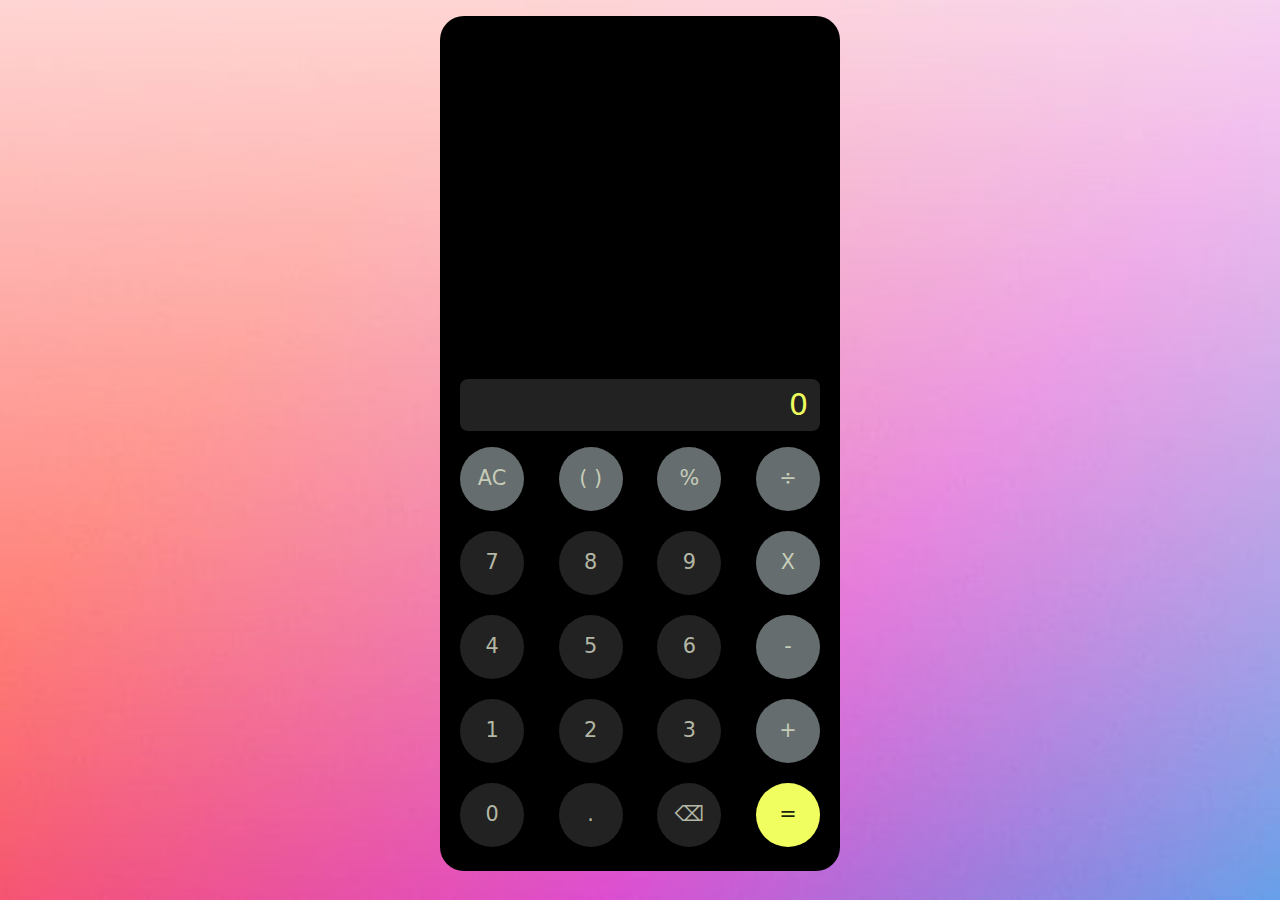
<file: Level-1-Task-2-Calculator/index.html>
<!DOCTYPE html>
<html lang="en">

<head>
    <meta charset="UTF-8">
    <meta name="viewport" content="width=device-width, initial-scale=1.0">
    <link rel="shortcut icon" href="./assets/images/favicon.png" type="image/x-icon">
    <link rel="stylesheet" href="./style.css">
    <title>Calculator</title>
</head>

<body>
    <div
        class="min-w-full min-h-[100vh] bg-black lg:bg-[url('./assets/images/background.jpg')] lg:bg-no-repeat lg:bg-[cover] lg:py-4">
        <div
            class="min-h-[95vh] px-5 py-6 space-y-4 flex flex-col justify-end lg:w-[400px] lg:bg-black lg:m-auto lg:rounded-3xl">
            <div id="result" class="px-3 py-2 text-[#edfd5e] text-3xl text-end bg-[#222222] rounded-lg">0</div>
            <div class="grid grid-cols-[repeat(4,4rem)] justify-between gap-5">
                <div id="btn" class="circularBtn operatorBtn">AC</div>
                <div id="btn" class="circularBtn operatorBtn">( )</div>
                <div id="btn" class="circularBtn operatorBtn">%</div>
                <div id="btn" class="circularBtn operatorBtn">÷</div>
                <div id="btn" class="circularBtn">7</div>
                <div id="btn" class="circularBtn">8</div>
                <div id="btn" class="circularBtn">9</div>
                <div id="btn" class="circularBtn operatorBtn">X</div>
                <div id="btn" class="circularBtn">4</div>
                <div id="btn" class="circularBtn">5</div>
                <div id="btn" class="circularBtn">6</div>
                <div id="btn" class="circularBtn operatorBtn">-</div>
                <div id="btn" class="circularBtn">1</div>
                <div id="btn" class="circularBtn">2</div>
                <div id="btn" class="circularBtn">3</div>
                <div id="btn" class="circularBtn operatorBtn">+</div>
                <div id="btn" class="circularBtn">0</div>
                <div id="btn" class="circularBtn">.</div>
                <div id="btn" class="circularBtn">⌫</div>
                <div id="btn" class="circularBtn resultBtn">=</div>
            </div>
        </div>
    </div>
    <script src="./index.js"></script>
</body>

</html>
</file>
<file: Level-1-Task-2-Calculator/style.css>
/*
! tailwindcss v3.4.4 | MIT License | https://tailwindcss.com
*/

/*
1. Prevent padding and border from affecting element width. (https://github.com/mozdevs/cssremedy/issues/4)
2. Allow adding a border to an element by just adding a border-width. (https://github.com/tailwindcss/tailwindcss/pull/116)
*/

*,
::before,
::after {
  box-sizing: border-box;
  /* 1 */
  border-width: 0;
  /* 2 */
  border-style: solid;
  /* 2 */
  border-color: #e5e7eb;
  /* 2 */
}

::before,
::after {
  --tw-content: '';
}

/*
1. Use a consistent sensible line-height in all browsers.
2. Prevent adjustments of font size after orientation changes in iOS.
3. Use a more readable tab size.
4. Use the user's configured `sans` font-family by default.
5. Use the user's configured `sans` font-feature-settings by default.
6. Use the user's configured `sans` font-variation-settings by default.
7. Disable tap highlights on iOS
*/

html,
:host {
  line-height: 1.5;
  /* 1 */
  -webkit-text-size-adjust: 100%;
  /* 2 */
  -moz-tab-size: 4;
  /* 3 */
  -o-tab-size: 4;
     tab-size: 4;
  /* 3 */
  font-family: ui-sans-serif, system-ui, sans-serif, "Apple Color Emoji", "Segoe UI Emoji", "Segoe UI Symbol", "Noto Color Emoji";
  /* 4 */
  font-feature-settings: normal;
  /* 5 */
  font-variation-settings: normal;
  /* 6 */
  -webkit-tap-highlight-color: transparent;
  /* 7 */
}

/*
1. Remove the margin in all browsers.
2. Inherit line-height from `html` so users can set them as a class directly on the `html` element.
*/

body {
  margin: 0;
  /* 1 */
  line-height: inherit;
  /* 2 */
}

/*
1. Add the correct height in Firefox.
2. Correct the inheritance of border color in Firefox. (https://bugzilla.mozilla.org/show_bug.cgi?id=190655)
3. Ensure horizontal rules are visible by default.
*/

hr {
  height: 0;
  /* 1 */
  color: inherit;
  /* 2 */
  border-top-width: 1px;
  /* 3 */
}

/*
Add the correct text decoration in Chrome, Edge, and Safari.
*/

abbr:where([title]) {
  -webkit-text-decoration: underline dotted;
          text-decoration: underline dotted;
}

/*
Remove the default font size and weight for headings.
*/

h1,
h2,
h3,
h4,
h5,
h6 {
  font-size: inherit;
  font-weight: inherit;
}

/*
Reset links to optimize for opt-in styling instead of opt-out.
*/

a {
  color: inherit;
  text-decoration: inherit;
}

/*
Add the correct font weight in Edge and Safari.
*/

b,
strong {
  font-weight: bolder;
}

/*
1. Use the user's configured `mono` font-family by default.
2. Use the user's configured `mono` font-feature-settings by default.
3. Use the user's configured `mono` font-variation-settings by default.
4. Correct the odd `em` font sizing in all browsers.
*/

code,
kbd,
samp,
pre {
  font-family: ui-monospace, SFMono-Regular, Menlo, Monaco, Consolas, "Liberation Mono", "Courier New", monospace;
  /* 1 */
  font-feature-settings: normal;
  /* 2 */
  font-variation-settings: normal;
  /* 3 */
  font-size: 1em;
  /* 4 */
}

/*
Add the correct font size in all browsers.
*/

small {
  font-size: 80%;
}

/*
Prevent `sub` and `sup` elements from affecting the line height in all browsers.
*/

sub,
sup {
  font-size: 75%;
  line-height: 0;
  position: relative;
  vertical-align: baseline;
}

sub {
  bottom: -0.25em;
}

sup {
  top: -0.5em;
}

/*
1. Remove text indentation from table contents in Chrome and Safari. (https://bugs.chromium.org/p/chromium/issues/detail?id=999088, https://bugs.webkit.org/show_bug.cgi?id=201297)
2. Correct table border color inheritance in all Chrome and Safari. (https://bugs.chromium.org/p/chromium/issues/detail?id=935729, https://bugs.webkit.org/show_bug.cgi?id=195016)
3. Remove gaps between table borders by default.
*/

table {
  text-indent: 0;
  /* 1 */
  border-color: inherit;
  /* 2 */
  border-collapse: collapse;
  /* 3 */
}

/*
1. Change the font styles in all browsers.
2. Remove the margin in Firefox and Safari.
3. Remove default padding in all browsers.
*/

button,
input,
optgroup,
select,
textarea {
  font-family: inherit;
  /* 1 */
  font-feature-settings: inherit;
  /* 1 */
  font-variation-settings: inherit;
  /* 1 */
  font-size: 100%;
  /* 1 */
  font-weight: inherit;
  /* 1 */
  line-height: inherit;
  /* 1 */
  letter-spacing: inherit;
  /* 1 */
  color: inherit;
  /* 1 */
  margin: 0;
  /* 2 */
  padding: 0;
  /* 3 */
}

/*
Remove the inheritance of text transform in Edge and Firefox.
*/

button,
select {
  text-transform: none;
}

/*
1. Correct the inability to style clickable types in iOS and Safari.
2. Remove default button styles.
*/

button,
input:where([type='button']),
input:where([type='reset']),
input:where([type='submit']) {
  -webkit-appearance: button;
  /* 1 */
  background-color: transparent;
  /* 2 */
  background-image: none;
  /* 2 */
}

/*
Use the modern Firefox focus style for all focusable elements.
*/

:-moz-focusring {
  outline: auto;
}

/*
Remove the additional `:invalid` styles in Firefox. (https://github.com/mozilla/gecko-dev/blob/2f9eacd9d3d995c937b4251a5557d95d494c9be1/layout/style/res/forms.css#L728-L737)
*/

:-moz-ui-invalid {
  box-shadow: none;
}

/*
Add the correct vertical alignment in Chrome and Firefox.
*/

progress {
  vertical-align: baseline;
}

/*
Correct the cursor style of increment and decrement buttons in Safari.
*/

::-webkit-inner-spin-button,
::-webkit-outer-spin-button {
  height: auto;
}

/*
1. Correct the odd appearance in Chrome and Safari.
2. Correct the outline style in Safari.
*/

[type='search'] {
  -webkit-appearance: textfield;
  /* 1 */
  outline-offset: -2px;
  /* 2 */
}

/*
Remove the inner padding in Chrome and Safari on macOS.
*/

::-webkit-search-decoration {
  -webkit-appearance: none;
}

/*
1. Correct the inability to style clickable types in iOS and Safari.
2. Change font properties to `inherit` in Safari.
*/

::-webkit-file-upload-button {
  -webkit-appearance: button;
  /* 1 */
  font: inherit;
  /* 2 */
}

/*
Add the correct display in Chrome and Safari.
*/

summary {
  display: list-item;
}

/*
Removes the default spacing and border for appropriate elements.
*/

blockquote,
dl,
dd,
h1,
h2,
h3,
h4,
h5,
h6,
hr,
figure,
p,
pre {
  margin: 0;
}

fieldset {
  margin: 0;
  padding: 0;
}

legend {
  padding: 0;
}

ol,
ul,
menu {
  list-style: none;
  margin: 0;
  padding: 0;
}

/*
Reset default styling for dialogs.
*/

dialog {
  padding: 0;
}

/*
Prevent resizing textareas horizontally by default.
*/

textarea {
  resize: vertical;
}

/*
1. Reset the default placeholder opacity in Firefox. (https://github.com/tailwindlabs/tailwindcss/issues/3300)
2. Set the default placeholder color to the user's configured gray 400 color.
*/

input::-moz-placeholder, textarea::-moz-placeholder {
  opacity: 1;
  /* 1 */
  color: #9ca3af;
  /* 2 */
}

input::placeholder,
textarea::placeholder {
  opacity: 1;
  /* 1 */
  color: #9ca3af;
  /* 2 */
}

/*
Set the default cursor for buttons.
*/

button,
[role="button"] {
  cursor: pointer;
}

/*
Make sure disabled buttons don't get the pointer cursor.
*/

:disabled {
  cursor: default;
}

/*
1. Make replaced elements `display: block` by default. (https://github.com/mozdevs/cssremedy/issues/14)
2. Add `vertical-align: middle` to align replaced elements more sensibly by default. (https://github.com/jensimmons/cssremedy/issues/14#issuecomment-634934210)
   This can trigger a poorly considered lint error in some tools but is included by design.
*/

img,
svg,
video,
canvas,
audio,
iframe,
embed,
object {
  display: block;
  /* 1 */
  vertical-align: middle;
  /* 2 */
}

/*
Constrain images and videos to the parent width and preserve their intrinsic aspect ratio. (https://github.com/mozdevs/cssremedy/issues/14)
*/

img,
video {
  max-width: 100%;
  height: auto;
}

/* Make elements with the HTML hidden attribute stay hidden by default */

[hidden] {
  display: none;
}

*, ::before, ::after {
  --tw-border-spacing-x: 0;
  --tw-border-spacing-y: 0;
  --tw-translate-x: 0;
  --tw-translate-y: 0;
  --tw-rotate: 0;
  --tw-skew-x: 0;
  --tw-skew-y: 0;
  --tw-scale-x: 1;
  --tw-scale-y: 1;
  --tw-pan-x:  ;
  --tw-pan-y:  ;
  --tw-pinch-zoom:  ;
  --tw-scroll-snap-strictness: proximity;
  --tw-gradient-from-position:  ;
  --tw-gradient-via-position:  ;
  --tw-gradient-to-position:  ;
  --tw-ordinal:  ;
  --tw-slashed-zero:  ;
  --tw-numeric-figure:  ;
  --tw-numeric-spacing:  ;
  --tw-numeric-fraction:  ;
  --tw-ring-inset:  ;
  --tw-ring-offset-width: 0px;
  --tw-ring-offset-color: #fff;
  --tw-ring-color: rgb(59 130 246 / 0.5);
  --tw-ring-offset-shadow: 0 0 #0000;
  --tw-ring-shadow: 0 0 #0000;
  --tw-shadow: 0 0 #0000;
  --tw-shadow-colored: 0 0 #0000;
  --tw-blur:  ;
  --tw-brightness:  ;
  --tw-contrast:  ;
  --tw-grayscale:  ;
  --tw-hue-rotate:  ;
  --tw-invert:  ;
  --tw-saturate:  ;
  --tw-sepia:  ;
  --tw-drop-shadow:  ;
  --tw-backdrop-blur:  ;
  --tw-backdrop-brightness:  ;
  --tw-backdrop-contrast:  ;
  --tw-backdrop-grayscale:  ;
  --tw-backdrop-hue-rotate:  ;
  --tw-backdrop-invert:  ;
  --tw-backdrop-opacity:  ;
  --tw-backdrop-saturate:  ;
  --tw-backdrop-sepia:  ;
  --tw-contain-size:  ;
  --tw-contain-layout:  ;
  --tw-contain-paint:  ;
  --tw-contain-style:  ;
}

::backdrop {
  --tw-border-spacing-x: 0;
  --tw-border-spacing-y: 0;
  --tw-translate-x: 0;
  --tw-translate-y: 0;
  --tw-rotate: 0;
  --tw-skew-x: 0;
  --tw-skew-y: 0;
  --tw-scale-x: 1;
  --tw-scale-y: 1;
  --tw-pan-x:  ;
  --tw-pan-y:  ;
  --tw-pinch-zoom:  ;
  --tw-scroll-snap-strictness: proximity;
  --tw-gradient-from-position:  ;
  --tw-gradient-via-position:  ;
  --tw-gradient-to-position:  ;
  --tw-ordinal:  ;
  --tw-slashed-zero:  ;
  --tw-numeric-figure:  ;
  --tw-numeric-spacing:  ;
  --tw-numeric-fraction:  ;
  --tw-ring-inset:  ;
  --tw-ring-offset-width: 0px;
  --tw-ring-offset-color: #fff;
  --tw-ring-color: rgb(59 130 246 / 0.5);
  --tw-ring-offset-shadow: 0 0 #0000;
  --tw-ring-shadow: 0 0 #0000;
  --tw-shadow: 0 0 #0000;
  --tw-shadow-colored: 0 0 #0000;
  --tw-blur:  ;
  --tw-brightness:  ;
  --tw-contrast:  ;
  --tw-grayscale:  ;
  --tw-hue-rotate:  ;
  --tw-invert:  ;
  --tw-saturate:  ;
  --tw-sepia:  ;
  --tw-drop-shadow:  ;
  --tw-backdrop-blur:  ;
  --tw-backdrop-brightness:  ;
  --tw-backdrop-contrast:  ;
  --tw-backdrop-grayscale:  ;
  --tw-backdrop-hue-rotate:  ;
  --tw-backdrop-invert:  ;
  --tw-backdrop-opacity:  ;
  --tw-backdrop-saturate:  ;
  --tw-backdrop-sepia:  ;
  --tw-contain-size:  ;
  --tw-contain-layout:  ;
  --tw-contain-paint:  ;
  --tw-contain-style:  ;
}

.circularBtn {
  height: 4rem;
  width: 4rem;
  font-size: 1.3rem;
  display: flex;
  justify-content: center;
  align-items: center;
  color: #b3b7a5;
  background-color: #222222;
  border-radius: 50%;
}

.circularBtn:hover {
  cursor: pointer;
}

.operatorBtn {
  color: #c5ccb8;
  background-color: #656d6e;
}

.resultBtn {
  color: #1e1f0c;
  background-color: #f0ff5f;
}

.flex {
  display: flex;
}

.grid {
  display: grid;
}

.min-h-\[100vh\] {
  min-height: 100vh;
}

.min-h-\[95vh\] {
  min-height: 95vh;
}

.min-w-full {
  min-width: 100%;
}

.grid-cols-\[repeat\(4\2c 4rem\)\] {
  grid-template-columns: repeat(4,4rem);
}

.flex-col {
  flex-direction: column;
}

.justify-end {
  justify-content: flex-end;
}

.justify-between {
  justify-content: space-between;
}

.gap-5 {
  gap: 1.25rem;
}

.space-y-4 > :not([hidden]) ~ :not([hidden]) {
  --tw-space-y-reverse: 0;
  margin-top: calc(1rem * calc(1 - var(--tw-space-y-reverse)));
  margin-bottom: calc(1rem * var(--tw-space-y-reverse));
}

.rounded-lg {
  border-radius: 0.5rem;
}

.bg-\[\#222222\] {
  --tw-bg-opacity: 1;
  background-color: rgb(34 34 34 / var(--tw-bg-opacity));
}

.bg-black {
  --tw-bg-opacity: 1;
  background-color: rgb(0 0 0 / var(--tw-bg-opacity));
}

.px-3 {
  padding-left: 0.75rem;
  padding-right: 0.75rem;
}

.px-5 {
  padding-left: 1.25rem;
  padding-right: 1.25rem;
}

.py-2 {
  padding-top: 0.5rem;
  padding-bottom: 0.5rem;
}

.py-6 {
  padding-top: 1.5rem;
  padding-bottom: 1.5rem;
}

.text-end {
  text-align: end;
}

.text-3xl {
  font-size: 1.875rem;
  line-height: 2.25rem;
}

.text-\[\#edfd5e\] {
  --tw-text-opacity: 1;
  color: rgb(237 253 94 / var(--tw-text-opacity));
}

@media (min-width: 1024px) {
  .lg\:m-auto {
    margin: auto;
  }

  .lg\:w-\[400px\] {
    width: 400px;
  }

  .lg\:rounded-3xl {
    border-radius: 1.5rem;
  }

  .lg\:bg-black {
    --tw-bg-opacity: 1;
    background-color: rgb(0 0 0 / var(--tw-bg-opacity));
  }

  .lg\:bg-\[url\(\'\.\/assets\/images\/background\.jpg\'\)\] {
    background-image: url('./assets/images/background.jpg');
  }

  .lg\:bg-\[cover\] {
    background-size: cover;
  }

  .lg\:bg-no-repeat {
    background-repeat: no-repeat;
  }

  .lg\:py-4 {
    padding-top: 1rem;
    padding-bottom: 1rem;
  }
}
</file>
